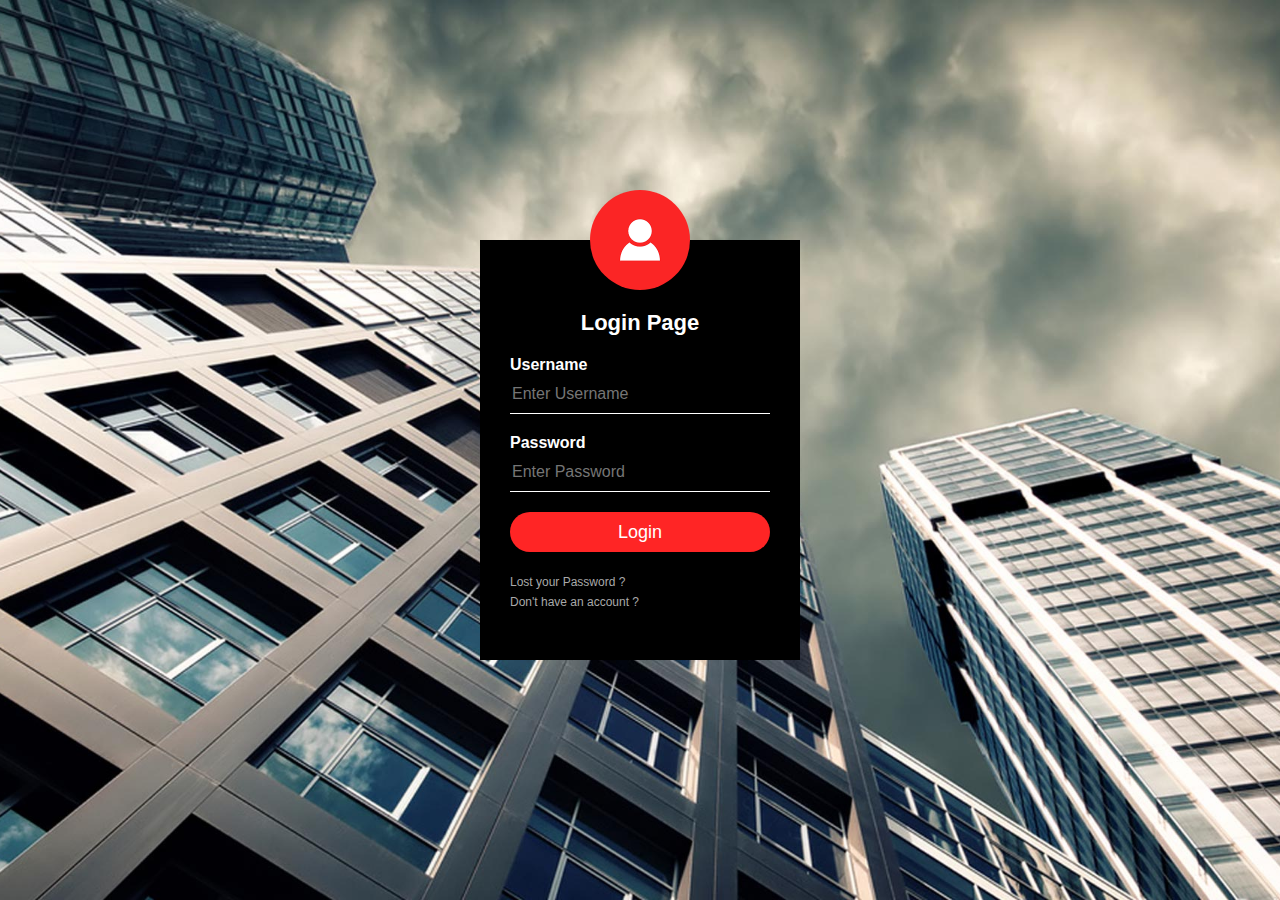
<file: login.html>
<html>
    <head>
        <title>Login Form Page</title>
        <link rel="stylesheet" type="text/css" href="loginstyle.css">
    </head>
    <body>
        <div class="loginbox">
            <img src="face.png" class="face">
            <h1>Login Page</h1>
            <form>
                <p>Username</p>
                <input type="text" name="" placeholder="Enter Username" required>
                <p>Password</p>
                <input type="password" name="" placeholder="Enter Password" required>
                <a href="E:/Integrated%20Project/login.html"><input type="submit" name="" value="Login"></a>
                <a href="#">Lost your Password ?</a><br>
                <a href="E:/Integrated%20Project/signup.html">Don't have an account ?</a>
            </form>
        </div>
    </body>
</html>
</file>
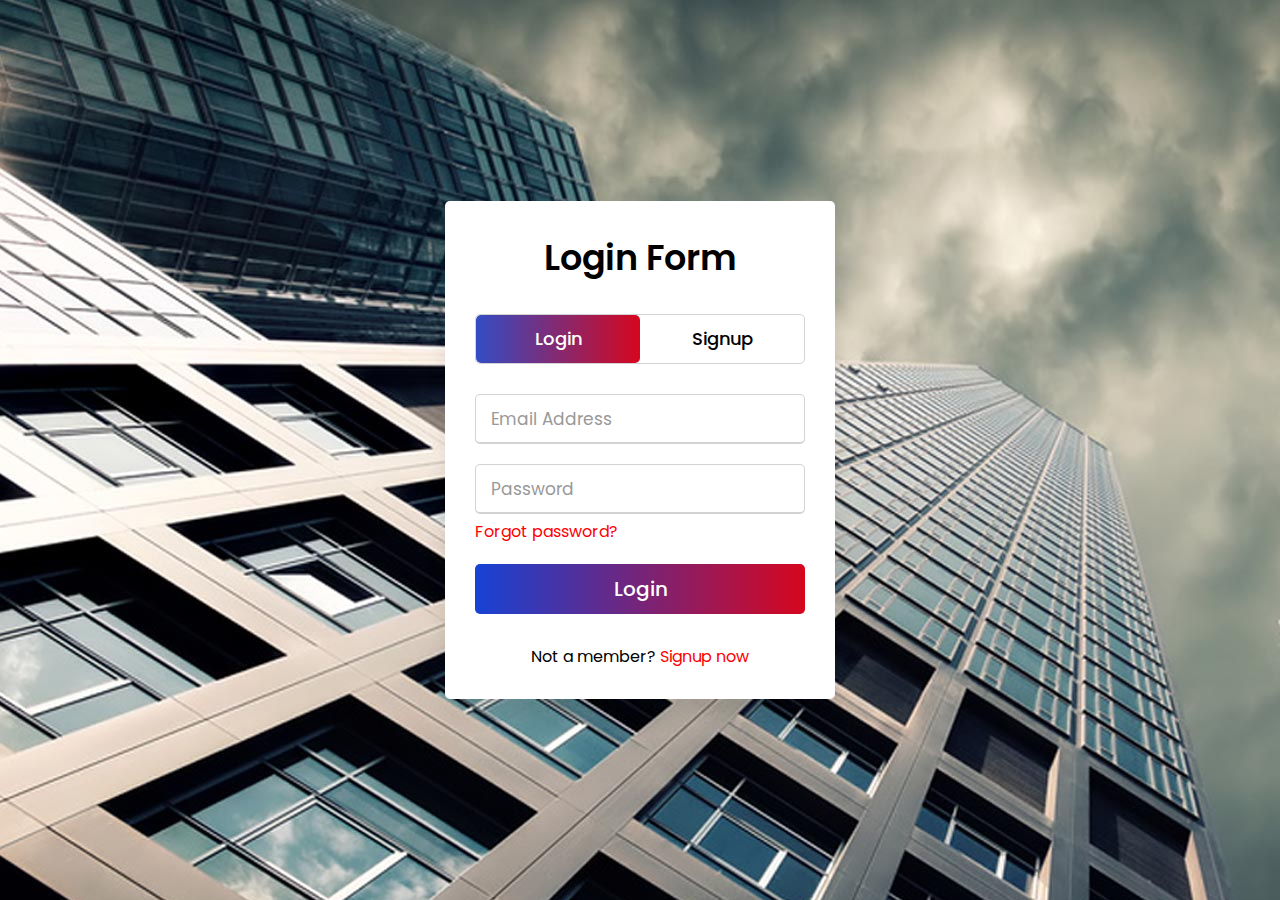
<file: loginp.html>
<!DOCTYPE html>
<!-- Created By CodingNepal -->
<html lang="en" dir="ltr">
   <head>
      <meta charset="utf-8">
      <title>Login</title>
      <link rel="stylesheet" href="login page.css">
      <meta name="viewport" content="width=device-width, initial-scale=1.0">
      <style>
        body{
            background-image: url("background.jpg");
        }
      </style>
   </head>
   <body>
      <div class="wrapper">
         <div class="title-text">
            <div class="title login">
               Login Form
            </div>
            <div class="title signup">
               Signup Form
            </div>
         </div>
         <div class="form-container">
            <div class="slide-controls">
               <input type="radio" name="slide" id="login" checked>
               <input type="radio" name="slide" id="signup">
               <label for="login" class="slide login">Login</label>
               <label for="signup" class="slide signup">Signup</label>
               <div class="slider-tab"></div>
            </div>
            <div class="form-inner">
               <form action="#" class="login">
                  <div class="field">
                     <input type="text" placeholder="Email Address" required>
                  </div>
                  <div class="field">
                     <input type="password" placeholder="Password" required>
                  </div>
                  <div class="pass-link">
                     <a href="#">Forgot password?</a>
                  </div>
                  <div class="field btn">
                     <div class="btn-layer"></div>
                     <input type="submit" value="Login">
                  </div>
                  <div class="signup-link">
                     Not a member? <a href="">Signup now</a>
                  </div>
               </form>
               <form action="#" class="signup">
                  <div class="field">
                     <input type="text" placeholder="Email Address" required>
                  </div>
                  <div class="field">
                     <input type="password" placeholder="Password" required>
                  </div>
                  <div class="field">
                     <input type="password" placeholder="Confirm password" required>
                  </div>
                  <div class="field btn">
                     <div class="btn-layer"></div>
                     <input type="submit" value="Signup">
                  </div>
               </form>
            </div>
         </div>
      </div>
      <script>
         const loginText = document.querySelector(".title-text .login");
         const loginForm = document.querySelector("form.login");
         const loginBtn = document.querySelector("label.login");
         const signupBtn = document.querySelector("label.signup");
         const signupLink = document.querySelector("form .signup-link a");
         signupBtn.onclick = (()=>{
           loginForm.style.marginLeft = "-50%";
           loginText.style.marginLeft = "-50%";
         });
         loginBtn.onclick = (()=>{
           loginForm.style.marginLeft = "0%";
           loginText.style.marginLeft = "0%";
         });
         signupLink.onclick = (()=>{
           signupBtn.click();
           return false;
         });
      </script>
   </body>
</html>
</file>
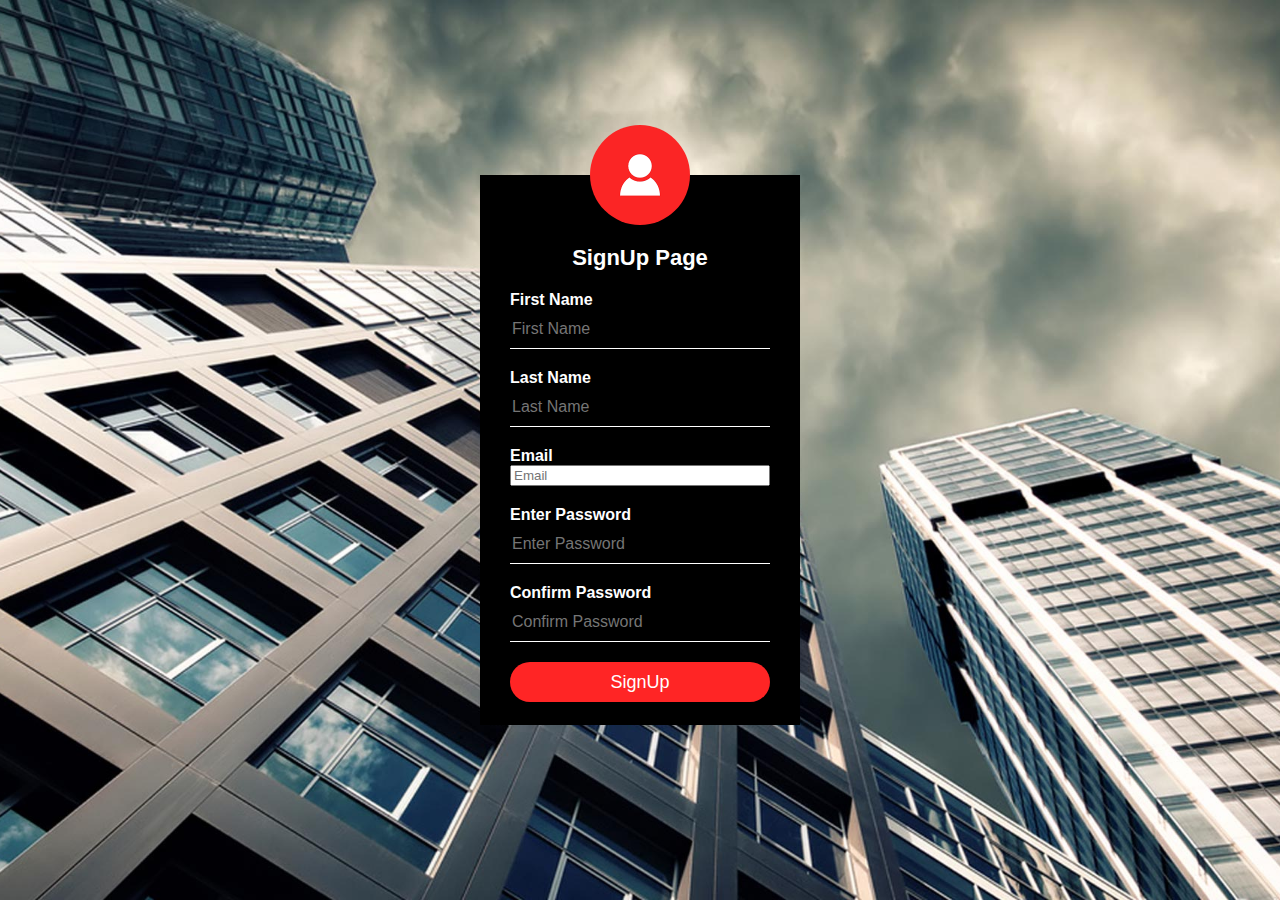
<file: signup.html>
<html>
    <head>
        <title>SignUp Page</title>
        <link rel="stylesheet" type="text/css" href="signupstyle.css">
    </head>
    <body>
        <div class="loginbox">
            <img src="face.png" class="face">
            <h1>SignUp Page</h1>
            <form>
                <p>First Name</p>
                <input type="text" name="" placeholder="First Name" required>
                <p>Last Name</p>
                <input type="text" name="" placeholder="Last Name" required>
                <p>Email</p>
                <input type="email" name="" placeholder="Email" required>
                <p>Enter Password</p>
                <input type="password" name="" placeholder="Enter Password" required>
                <p>Confirm Password</p>
                <input type="password" name="" placeholder="Confirm Password" required>
                <input type="submit" name="" value="SignUp"></a>
            </form>
        </div>
    </body>
</html>
</file>
<file: loginstyle.css>
body{
    margin:0;
    padding:0;
    background: url(background.jpg);
    background-size:cover;
    background-position:center;
    font-family:sans-serif;
}
.loginbox{
    width:320px;
    height:420px;
    background: #000;
    color:#fff;
    top: 50%;
    left:50%;
    position:absolute;
    transform:translate(-50%,-50%);
    box-sizing:border-box;
    padding: 70px 30px;
}

.face{
    width:100px;
    height:100px;
    border-radius: 50%;
    position:absolute;
    top: -50px;
    left:calc( 50% - 50px);
}
h1{
    margin:0;
    padding:0 0 20px;
    text-align:center;
    font-size: 22px;
}

.loginbox p{
    margin:0;
    padding:0;
    font-weight:bold;
}

.loginbox input{
    width:100%;
    margin-bottom:20px;

}

.loginbox input[type="text"], input[type="password"]
{
    border:none;
    border-bottom: 1px solid #fff;
    background:transparent;
    outline:none;
    height:40px;
    color:#fff;
    font-size:16px;
}

.loginbox input[type="submit"]
{
    border:none;
    outline:none;
    height:40px;
    background:#ff2525;
    color:#fff;
    font-size:18px;
    border-radius:20px;
}

.loginbox input[type="submit"] :hover
{
    cursor:pointer;
    background:#ffc107;
    color:#000;
}

.loginbox a{
    text-decoration: none;
    font-size:12px;
    line-height: 20px;
    color:darkgrey;
}

.loginbox a:hover
{
    color:#ffc107;
}
</file>
<file: login page.css>
@import url('https://fonts.googleapis.com/css?family=Poppins:400,500,600,700&display=swap');
*{
  margin: 0;
  padding: 0;
  box-sizing: border-box;
  font-family: 'Poppins', sans-serif;
}
html,body{
  display: grid;
  height: 100%;
  width: 100%;
  place-items: center;
  background-image: 100%;
}
::selection{
  background: #fa4299;
  color: #fff;
}
.wrapper{
  overflow: hidden;
  max-width: 390px;
  background: #fff;
  padding: 30px;
  border-radius: 5px;
  box-shadow: 0px 15px 20px rgba(0,0,0,0.1);
}
.wrapper .title-text{
  display: flex;
  width: 200%;
}
.wrapper .title{
  width: 50%;
  font-size: 35px;
  font-weight: 600;
  text-align: center;
  transition: all 0.6s cubic-bezier(0.68,-0.55,0.265,1.55);
}
.wrapper .slide-controls{
  position: relative;
  display: flex;
  height: 50px;
  width: 100%;
  overflow: hidden;
  margin: 30px 0 10px 0;
  justify-content: space-between;
  border: 1px solid lightgrey;
  border-radius: 5px;
}
.slide-controls .slide{
  height: 100%;
  width: 100%;
  color: #fff;
  font-size: 18px;
  font-weight: 500;
  text-align: center;
  line-height: 48px;
  cursor: pointer;
  z-index: 1;
  transition: all 0.6s ease;
}
.slide-controls label.signup{
  color: #000;
}
.slide-controls .slider-tab{
  position: absolute;
  height: 100%;
  width: 50%;
  left: 0;
  z-index: 0;
  border-radius: 5px;
  background: -webkit-linear-gradient(left, #324dc4, #d6061e);
  transition: all 0.6s cubic-bezier(0.68,-0.55,0.265,1.55);
}
input[type="radio"]{
  display: none;
}
#signup:checked ~ .slider-tab{
  left: 50%;
}
#signup:checked ~ label.signup{
  color: #fff;
  cursor: default;
  user-select: none;
}
#signup:checked ~ label.login{
  color: #000;
}
#login:checked ~ label.signup{
  color: #000;
}
#login:checked ~ label.login{
  cursor: default;
  user-select: none;
}
.wrapper .form-container{
  width: 100%;
  overflow: hidden;
}
.form-container .form-inner{
  display: flex;
  width: 200%;
  opacity: 1;
}
.form-container .form-inner form{
  width: 50%;
  transition: all 0.6s cubic-bezier(0.68,-0.55,0.265,1.55);
}
.form-inner form .field{
  height: 50px;
  width: 100%;
  margin-top: 20px;
}
.form-inner form .field input{
  height: 100%;
  width: 100%;
  outline: none;
  padding-left: 15px;
  border-radius: 5px;
  border: 1px solid lightgrey;
  border-bottom-width: 2px;
  font-size: 17px;
  transition: all 0.3s ease;
}
.form-inner form .field input:focus{
  border-color: red;
  /* box-shadow: inset 0 0 3px #fb6aae; */
}
.form-inner form .field input::placeholder{
  color: #999;
  transition: all 0.3s ease;
}
form .field input:focus::placeholder{
  color: #b3b3b3;
}
.form-inner form .pass-link{
  margin-top: 5px;
}
.form-inner form .signup-link{
  text-align: center;
  margin-top: 30px;
}
.form-inner form .pass-link a,
.form-inner form .signup-link a{
  color: red;
  text-decoration: none;
}
.form-inner form .pass-link a:hover,
.form-inner form .signup-link a:hover{
  text-decoration: underline;
}
form .btn{
  height: 50px;
  width: 100%;
  border-radius: 5px;
  position: relative;
  overflow: hidden;
  opacity: 1;
}
form .btn .btn-layer{
  height: 100%;
  width: 300%;
  position: absolute;
  left: -100%;
  background: -webkit-linear-gradient(right,#f1011d,#d6061e,#1643d5,#c50000 );
  border-radius: 5px;
  transition: all 0.4s ease;
  opacity: 1;
}
form .btn:hover .btn-layer{
  left: 0;

}
form .btn input[type="submit"]{
  height: 100%;
  width: 100%;
  z-index: 1;
  position: relative;
  background: none;
  border: none;
  color: #fff;
  padding-left: 0;
  border-radius: 5px;
  font-size: 20px;
  font-weight: 500;
  cursor: pointer;
  opacity: 1;
}
</file>
<file: signupstyle.css>
body{
    margin:0;
    padding:0;
    background: url(background.jpg);
    background-size:cover;
    background-position:center;
    font-family:sans-serif;
}
.loginbox{
    width:320px;
    height:550px;
    background: #000;
    color:#fff;
    top: 50%;
    left:50%;
    position:absolute;
    transform:translate(-50%,-50%);
    box-sizing:border-box;
    padding: 70px 30px;
}

.face{
    width:100px;
    height:100px;
    border-radius: 50%;
    position:absolute;
    top: -50px;
    left:calc( 50% - 50px);
}
h1{
    margin:0;
    padding:0 0 20px;
    text-align:center;
    font-size: 22px;
}

.loginbox p{
    margin:0;
    padding:0;
    font-weight:bold;
}

.loginbox input{
    width:100%;
    margin-bottom:20px;

}

.loginbox input[type="text"], input[type="password"]
{
    border:none;
    border-bottom: 1px solid #fff;
    background:transparent;
    outline:none;
    height:40px;
    color:#fff;
    font-size:16px;
}

.loginbox input[type="submit"]
{
    border:none;
    outline:none;
    height:40px;
    background:#ff2525;
    color:#fff;
    font-size:18px;
    border-radius:20px;
}

.loginbox input[type="submit"] :hover
{
    cursor:pointer;
    background:#ffc107;
    color:#000;
}

.loginbox a{
    text-decoration: none;
    font-size:12px;
    line-height: 20px;
    color:darkgrey;
}

.loginbox a:hover
{
    color:#ffc107;
}
</file>
